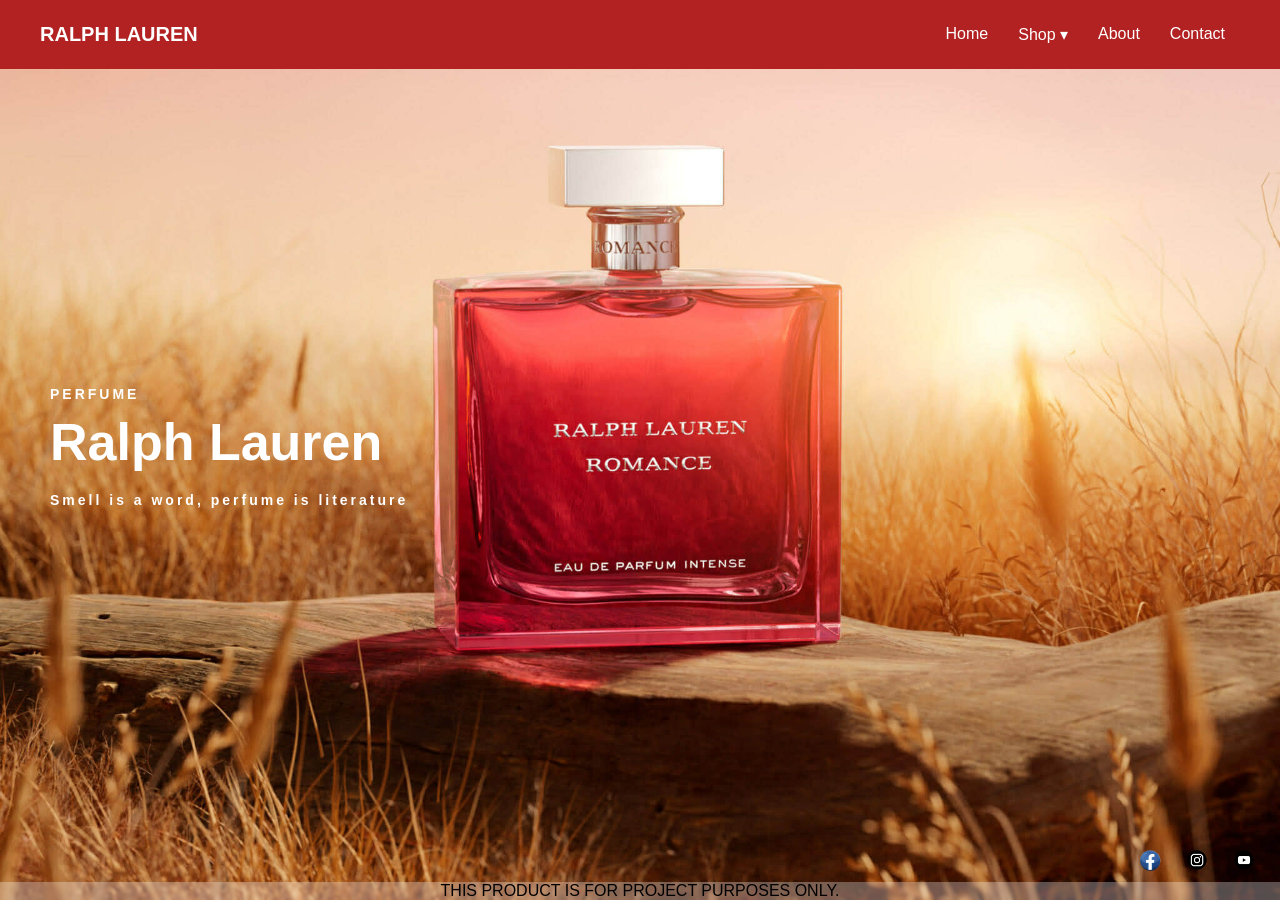
<file: index.html>
<!DOCTYPE html>
<html lang="en">

<head>
  <meta charset="UTF-8">
  <title>Ralph Lauren Perfume</title>
  <link rel="stylesheet" href="style.css">
</head>

<body>

  <nav class="navbar">
    <div class="logo">RALPH LAUREN</div>

    <ul class="nav-links">
      <li><a href="index.html">Home</a></li>

      <li class="dropdown">
        <a href="#">Shop ▾</a>
        <ul class="dropdown-menu">
          <li><a href="fragrances.html">Fragrances</a></li>
          <li><a href="men.html">Men</a></li>
          <li><a href="women.html">Women</a></li>
        </ul>
      </li>

      <li><a href="About.html">About</a></li>
      <li><a href="contact.html">Contact</a></li>
    </ul>
  </nav>

  <section class="hero">
    <div class="hero-content">
      <h3>PERFUME</h3>
      <h1>Ralph Lauren</h1>
      <h3>Smell is a word, perfume is literature</h3>
    </div>
  </section>

  <footer class="footer">
    <div class="social-icons">
      <a href="https://www.facebook.com" target="_blank">
        <img src="image/jaed.png" alt="Facebook">
      </a>

      <a href="https://www.instagram.com" target="_blank">
        <img src="image/ins.png" alt="Instagram">
      </a>

      <a href="https://www.youtube.com" target="_blank">
        <img src="image/you.jpeg" alt="YouTube">
      </a>
    </div>
  </footer>

</body>

</html>
<p class="footer2">
  THIS PRODUCT IS FOR PROJECT PURPOSES ONLY.
</p>
</file>
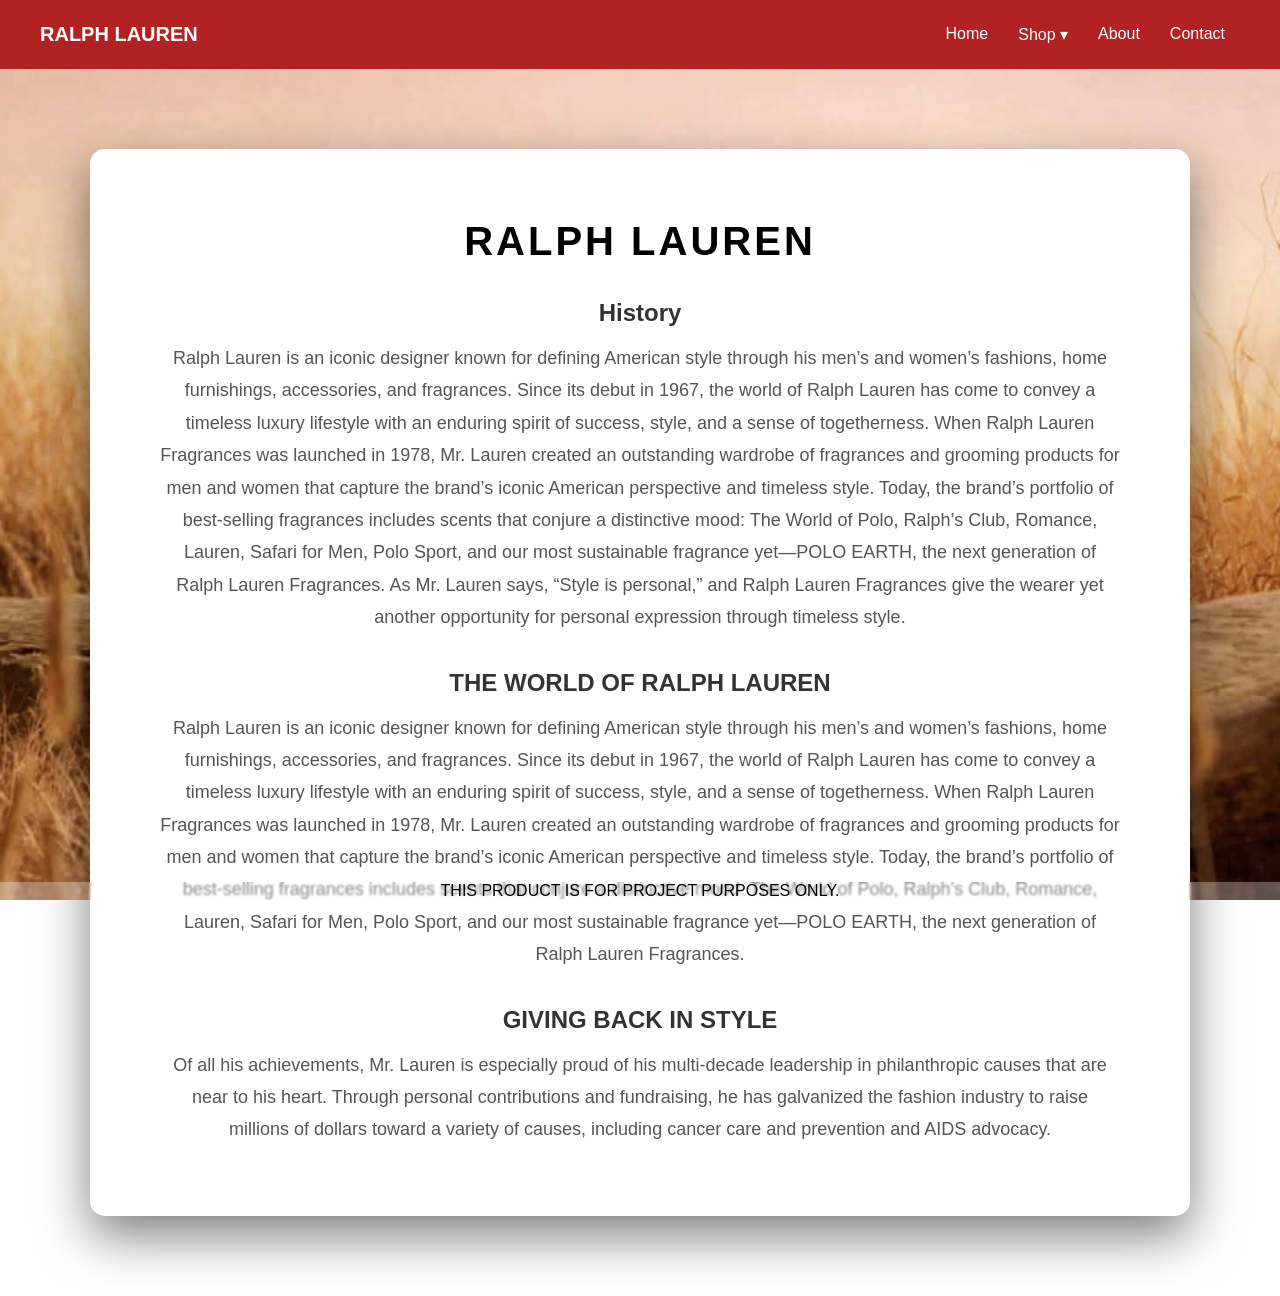
<file: About.html>
<!DOCTYPE html>
<html lang="en">

<head>
  <meta charset="UTF-8">
  <meta name="viewport" content="width=device-width, initial-scale=1.0">
  <title>Ralph Lauren</title>
  <link rel="stylesheet" href="About.css">
</head>

<body>

  <nav class="navbar">
    <div class="logo">RALPH LAUREN</div>

    <ul class="nav-links">
      <li><a href="index.html">Home</a></li>


      <li class="dropdown">
        <a href="#">Shop ▾</a>
        <ul class="dropdown-menu">
          <li><a href="fragrances.html">Fragrances</a></li>
          <li><a href="men.html">Men</a></li>
          <li><a href="women.html">Women</a></li>
        </ul>
      </li>

      <li><a href="about.html">About</a></li>
      <li><a href="contact.html">Contact</a></li>
    </ul>
  </nav>


  <div class="main-box">
    <h1>RALPH LAUREN</h1>

    <h2>History</h2>
    <p>
      Ralph Lauren is an iconic designer known for defining American style through his men’s and women’s fashions, home
      furnishings, accessories, and fragrances. Since its debut in 1967, the world of Ralph Lauren has come to convey a
      timeless luxury lifestyle with an enduring spirit of success, style, and a sense of togetherness.


      When Ralph Lauren Fragrances was launched in 1978, Mr. Lauren created an outstanding wardrobe of fragrances and
      grooming products for men and women that capture the brand’s iconic American perspective and timeless style.
      Today, the brand’s portfolio of best-selling fragrances includes scents that conjure a distinctive mood: The World
      of Polo, Ralph’s Club, Romance, Lauren, Safari for Men, Polo Sport, and our most sustainable fragrance yet—POLO
      EARTH, the next generation of Ralph Lauren Fragrances.

      As Mr. Lauren says, “Style is personal,” and Ralph Lauren Fragrances give the wearer yet another opportunity for
      personal expression through timeless style.


    </p>

    <h2>THE WORLD OF RALPH LAUREN</h2>
    <p>
      Ralph Lauren is an iconic designer known for defining American style through his men’s and women’s fashions, home furnishings, accessories, and fragrances. Since its debut in 1967, the world of Ralph Lauren has come to convey a timeless luxury lifestyle with an enduring spirit of success, style, and a sense of togetherness.

      When Ralph Lauren Fragrances was launched in 1978, Mr. Lauren created an outstanding wardrobe of fragrances and grooming products for men and women that capture the brand’s iconic American perspective and timeless style. Today, the brand’s portfolio of best-selling fragrances includes scents that conjure a distinctive mood: The World of Polo, Ralph’s Club, Romance, Lauren, Safari for Men, Polo Sport, and our most sustainable fragrance yet—POLO EARTH, the next generation of Ralph Lauren Fragrances.
    </p>

    <h2>GIVING BACK IN STYLE</h2>
    <p>
      Of all his achievements, Mr. Lauren is especially proud of his multi-decade leadership in philanthropic causes
      that are near to his heart. Through personal contributions and fundraising, he has galvanized the fashion industry
      to raise millions of dollars toward a variety of causes, including cancer care and prevention and AIDS advocacy.

    </p>
  </div>

</body>

</html>
<p class="footer2">
  THIS PRODUCT IS FOR PROJECT PURPOSES ONLY.
</p>
</file>
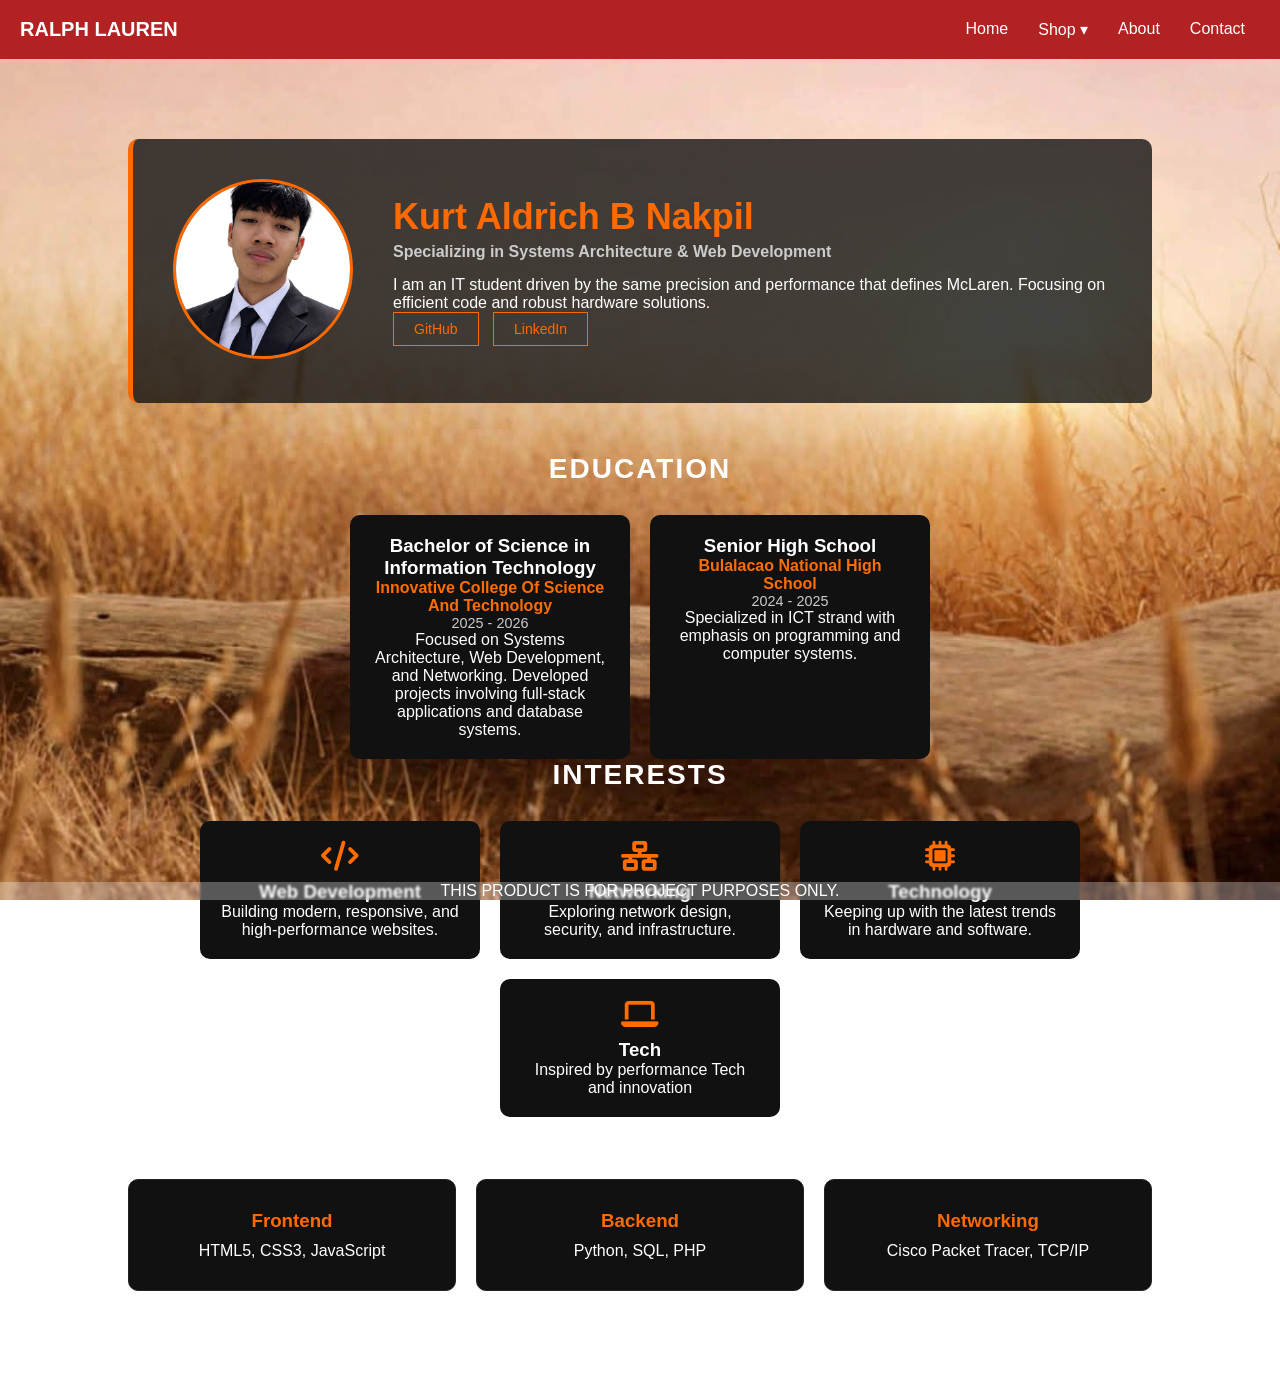
<file: contact.html>
<!DOCTYPE html>
<html lang="en">

<head>
  <meta charset="UTF-8">
  <title>My Contact</title>
  <link rel="stylesheet" href="contact.css">
  <link rel="stylesheet" href="https://cdnjs.cloudflare.com/ajax/libs/font-awesome/6.5.0/css/all.min.css">
</head>

<body>

  <nav class="navbar">
    <div class="logo">RALPH LAUREN</div>

    <ul class="nav-links">
      <li><a href="index.html">Home</a></li>


      <li class="dropdown">
        <a href="#">Shop ▾</a>
        <ul class="dropdown-menu">
          <li><a href="fragrances.html">Fragrances</a></li>
          <li><a href="men.html">Men</a></li>
          <li><a href="women.html">Women</a></li>
        </ul>
      </li>

      <li><a href="about.html">About</a></li>
      <li><a href="contact.html">Contact</a></li>
    </ul>
  </nav>

  <main class="portfolio-wrapper">
    <section class="profile-header">
      <div class="profile-img-container">
        <img src="image/picss" alt="Your Photo" class="profile-pic">
      </div>
      <div class="profile-bio">
        <h1>Kurt Aldrich B Nakpil</h1>
        <p class="tagline">Specializing in Systems Architecture & Web Development</p>
        <p class="description">
          I am an IT student driven by the same precision and performance that defines McLaren.
          Focusing on efficient code and robust hardware solutions.
        </p>
        <div class="social-links">
          <a href="#" class="btn-small">GitHub</a>
          <a href="#" class="btn-small">LinkedIn</a>
        </div>
      </div>
    </section>



    <section class="education-section">
      <h2 class="section-title">Education</h2>
      <div class="education-container">
        <div class="education-card">
          <h3>Bachelor of Science in Information Technology</h3>
          <p class="edu-school">Innovative College Of Science And Technology</p>
          <p class="edu-year">2025 - 2026</p>
          <p class="edu-desc">
            Focused on Systems Architecture, Web Development, and Networking.
            Developed projects involving full-stack applications and database systems.
          </p>
        </div>

        <div class="education-card">
          <h3>Senior High School</h3>
          <p class="edu-school">Bulalacao National High School</p>
          <p class="edu-year">2024 - 2025</p>
          <p class="edu-desc">
            Specialized in ICT strand with emphasis on programming and computer systems.
          </p>
        </div>
      </div>
    </section>


    <section class="interests-section">
      <h2 class="section-title">Interests</h2>
      <div class="interests-container">
        <div class="interest-card">
          <i class="fas fa-code"></i>
          <h3>Web Development</h3>
          <p>Building modern, responsive, and high-performance websites.</p>
        </div>

        <div class="interest-card">
          <i class="fas fa-network-wired"></i>
          <h3>Networking</h3>
          <p>Exploring network design, security, and infrastructure.</p>
        </div>

        <div class="interest-card">
          <i class="fas fa-microchip"></i>
          <h3>Technology</h3>
          <p>Keeping up with the latest trends in hardware and software.</p>
        </div>

        <div class="interest-card">
          <i class="fas fa-laptop"></i>
          <h3>Tech</h3>
          <p>Inspired by performance Tech and innovation </p>
        </div>
      </div>
    </section>

    <section class="skills-section">
      <h2 class="section-title">Technical Specs</h2>
      <div class="skills-container">
        <div class="skill-card">
          <h3>Frontend</h3>
          <p>HTML5, CSS3, JavaScript</p>
        </div>
        <div class="skill-card">
          <h3>Backend</h3>
          <p>Python, SQL, PHP</p>
        </div>
        <div class="skill-card">
          <h3>Networking</h3>
          <p>Cisco Packet Tracer, TCP/IP</p>
        </div>
      </div>
    </section>

</body>

</html>
<p class="footer2">
  THIS PRODUCT IS FOR PROJECT PURPOSES ONLY.
</p>
</file>
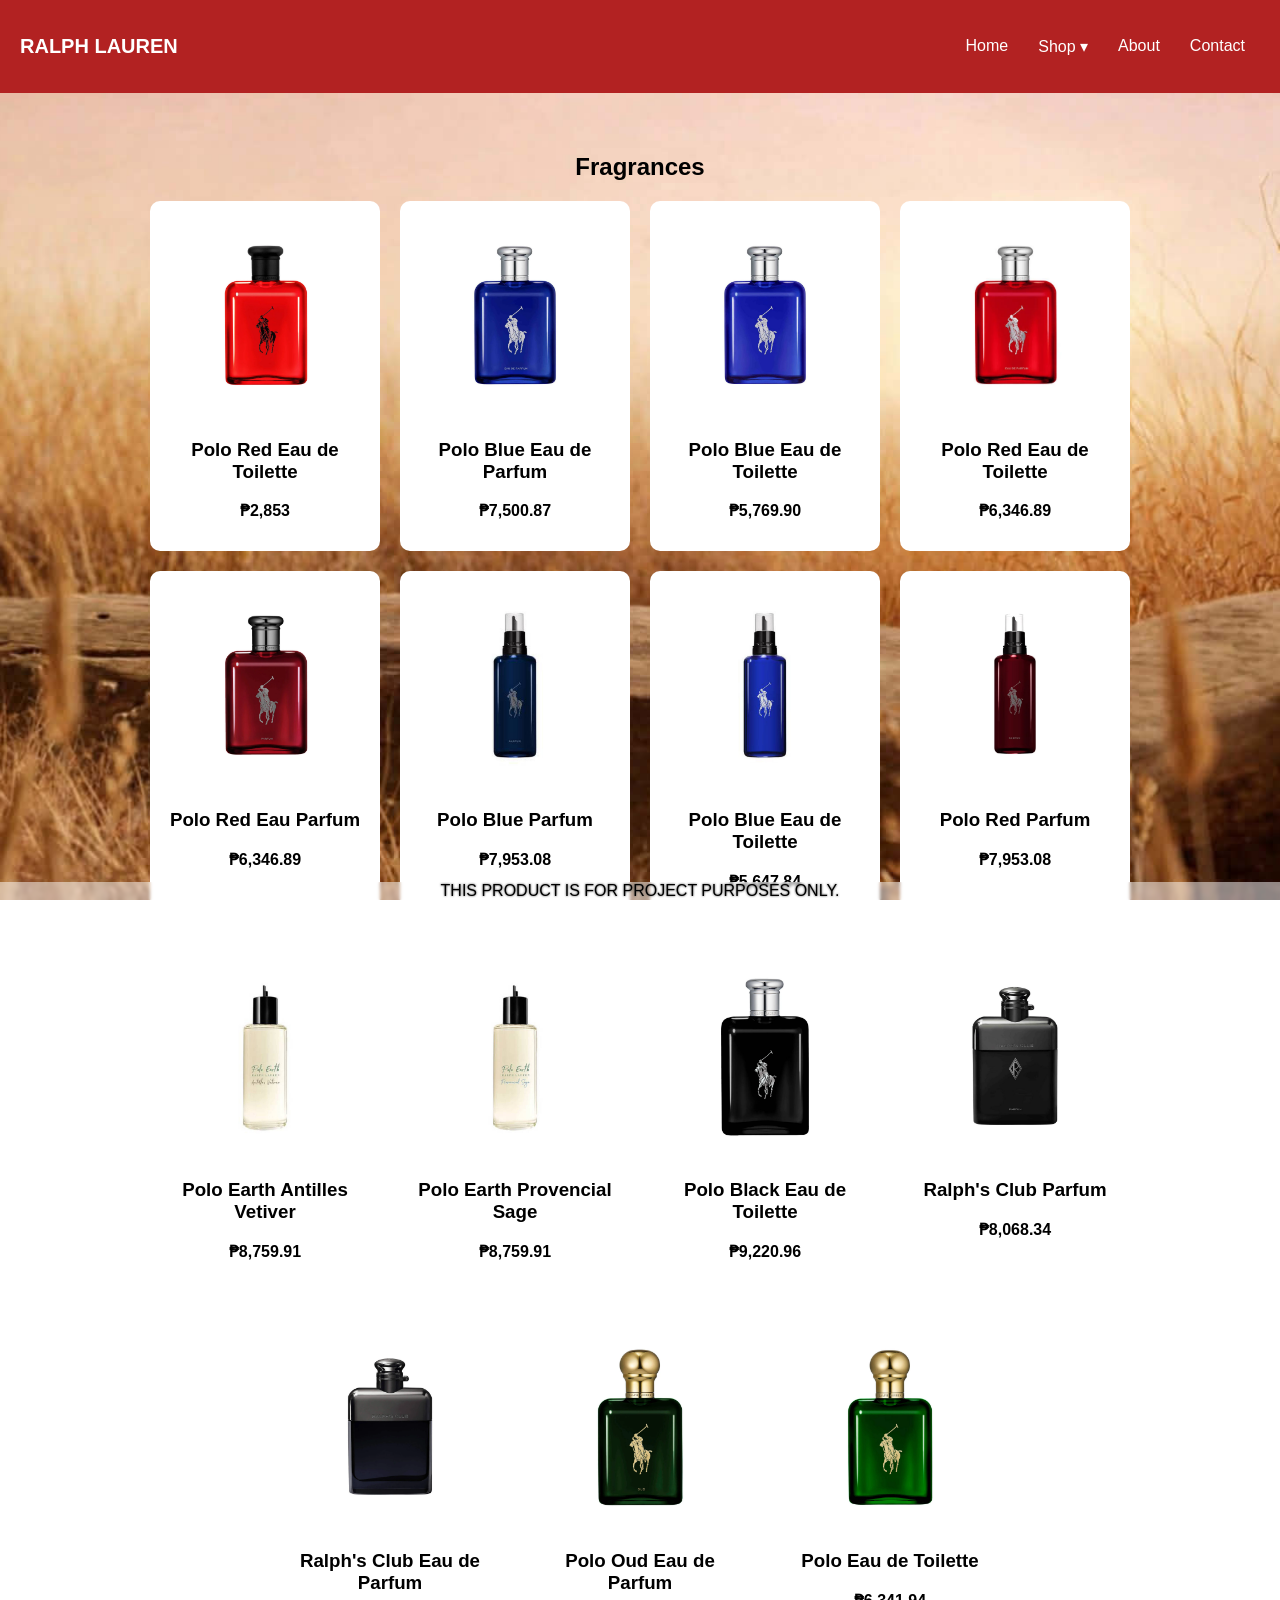
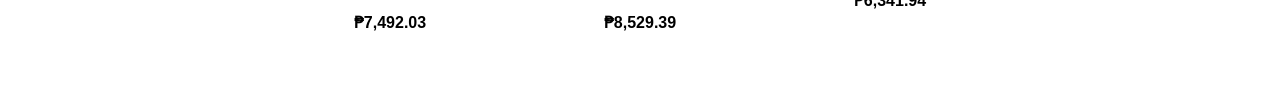
<file: fragrances.html>
<!DOCTYPE html>
<html lang="en">

<head>
  <meta charset="UTF-8">
  <title>Fragrances</title>
  <link rel="stylesheet" href="fragrance.css.css">
</head>

<body>

  <nav class="navbar">
    <div class="logo">RALPH LAUREN</div>

    <ul class="nav-links">
      <li><a href="index.html">Home</a></li>


      <li class="dropdown">
        <a href="index.html">Shop ▾</a>
        <ul class="dropdown-menu">
          <li><a href="fragrances.html">Fragrances</a></li>
          <li><a href="men.html">Men</a></li>
          <li><a href="women.html">Women</a></li>
        </ul>
      </li>

      <li><a href="about.html">About</a></li>
      <li><a href="contact.html">Contact</a></li>
    </ul>
  </nav>

  <section class="fragrances">
    <h1>Fragrances</h1>

    <div class="fragrance-container">

      <!-- PRODUCT 1 -->
      <a href="#p1" class="fragrance-card">
        <img src="amoy/amoy1">
        <h3>Polo Red Eau de Toilette</h3>
        <p class="price">₱2,853</p>
      </a>

      <!-- PRODUCT 2 -->
      <a href="#p2" class="fragrance-card">
        <img src="amoy/amoy2">
        <h3>Polo Blue Eau de Parfum</h3>
        <p class="price">₱7,500.87</p>
      </a>

      <!-- PRODUCT 3 -->
      <a href="#p3" class="fragrance-card">
        <img src="amoy/amoy3">
        <h3>Polo Blue Eau de Toilette</h3>
        <p class="price">₱5,769.90</p>
      </a>


      <a href="#p4" class="fragrance-card">
        <img src="amoy/amoy4">
        <h3>Polo Red Eau de Toilette</h3>
        <p class="price">₱6,346.89</p>
      </a>

      <a href="#p5" class="fragrance-card">
        <img src="amoy/amoy5">
        <h3>Polo Red Eau Parfum</h3>
        <p class="price">₱6,346.89</p>
      </a>


      <a href="#p6" class="fragrance-card">
        <img src="amoy/amoy6">
        <h3>Polo Blue Parfum</h3>
        <p class="price">₱7,953.08</p>
      </a>


      <a href="#p7" class="fragrance-card">
        <img src="amoy/amoy7">
        <h3>Polo Blue Eau de Toilette</h3>
        <p class="price">₱5,647.84</p>
      </a>


      <a href="#p8" class="fragrance-card">
        <img src="amoy/perfume11">
        <h3>Polo Red Parfum</h3>
        <p class="price">₱7,953.08</p>
      </a>


      <a href="#p9" class="fragrance-card">
        <img src="amoy/amoy9">
        <h3>Polo Earth Antilles Vetiver</h3>
        <p class="price">₱8,759.91</p>
      </a>


      <a href="#p10" class="fragrance-card">
        <img src="amoy/amoy10">
        <h3>Polo Earth Provencial Sage</h3>
        <p class="price">₱8,759.91</p>
      </a>


      <a href="#p11" class="fragrance-card">
        <img src="amoy/perfume12">
        <h3>Polo Black Eau de Toilette</h3>
        <p class="price">₱9,220.96</p>
      </a>


      <a href="#p12" class="fragrance-card">
        <img src="amoy/amoy13">
        <h3>Ralph's Club Parfum</h3>
        <p class="price">₱8,068.34</p>
      </a>

      <a href="#p13" class="fragrance-card">
        <img src="amoy/amoy14">
        <h3>Ralph's Club Eau de Parfum</h3>
        <p class="price">₱7,492.03</p>
      </a>


      <a href="#p14" class="fragrance-card">
        <img src="amoy/amoy15">
        <h3>Polo Oud Eau de Parfum</h3>
        <p class="price">₱8,529.39</p>
      </a>


      <a href="#p15" class="fragrance-card">
        <img src="amoy/amoy16">
        <h3>Polo Eau de Toilette</h3>
        <p class="price">₱6,341.94</p>
      </a>

    </div>
  </section>


  <div id="p1" class="modal">
    <div class="modal-content">
      <a href="#" class="close">&times;</a>
      <img src="amoy/amoy1">
      <h2>Polo Red Eau de Toilette</h2>
      <p class="modal-price">₱2,853.00</p>
      <p>A fiery rush of ambery woods and invigorating citrus capture the essence of thrill and seduction in a single,
        captivating scent.</p>
      <button>Add to Cart</button>
    </div>
  </div>

  <div id="p2" class="modal">
    <div class="modal-content">
      <a href="#" class="close">&times;</a>
      <img src="amoy/amoy2">
      <h2>Polo Blue Eau de Parfum</h2>
      <p class="modal-price">₱7,500.870</p>
      <p>Elegant. Sensual. Refined. A sophisticated men’s fragrance that conveys a modern contrast between the crisp
        freshness of bergamot and the seductive intensity of vetiver and ambery woods.</p>
      <button>Add to Cart</button>
    </div>
  </div>

  <div id="p3" class="modal">
    <div class="modal-content">
      <a href="#" class="close">&times;</a>
      <img src="amoy/amoy3">
      <h2>Polo Blue Eau de Toilette</h2>
      <p class="modal-price">₱5,769.90</p>
      <p>Cool. Fresh. Invigorating. The definition of casual elegance.Feel the freedom of open waters, the big blue sky,
        and an invigorating blast of fresh air.</p>
      <button>Add to Cart</button>
    </div>
  </div>

  <div id="p4" class="modal">
    <div class="modal-content">
      <a href="#" class="close">&times;</a>
      <img src="amoy/amoy4">
      <h2>Polo Red Eau de Toilette</h2>
      <p class="modal-price">₱6,346,890</p>
      <p>A fiery rush of ambery woods and invigorating citrus capture the essence of thrill and seduction in a single,
        captivating scent.</p>
      <button>Add to Cart</button>
    </div>
  </div>

  <div id="p5" class="modal">
    <div class="modal-content">
      <a href="#" class="close">&times;</a>
      <img src="amoy/amoy5">
      <h2>Polo Red Eau de Parfum</h2>
      <p class="modal-price">₱6,346,890</p>
      <p>A blend of woods and fiery spices capture the power of fire and seduction in a single addictive scent.</p>
      <button>Add to Cart</button>
    </div>
  </div>


  <div id="p6" class="modal">
    <div class="modal-content">
      <a href="#" class="close">&times;</a>
      <img src="amoy/amoy6">
      <h2>Polo Blue Parfum</h2>
      <p class="modal-price">₱7,953.08</p>
      <p>Intense. Sensual. Luxurious. This sensual Parfum transports you on a trip of a lifetime. Presented in a
        refillable bottle with a modern silhouette.</p>
      <button>Add to Cart</button>
    </div>
  </div>

  <div id="p7" class="modal">
    <div class="modal-content">
      <a href="#" class="close">&times;</a>
      <img src="amoy/amoy7">
      <h2>Polo Blue Eau de Toilette</h2>
      <p class="modal-price">₱5,647.84</p>
      <p>Cool. Fresh. Invigorating. The definition of casual elegance.Feel the freedom of open waters, the big blue sky,
        and an invigorating blast of fresh air.</p>
      <button>Add to Cart</button>
    </div>
  </div>

  <div id="p8" class="modal">
    <div class="modal-content">
      <a href="#" class="close">&times;</a>
      <img src="amoy/perfume11">
      <h2>Polo Red Parfum</h2>
      <p class="modal-price">₱7,953.08</p>
      <p>A heart racing blend of rich woods and warm ambers capture the essence of speed and power in a single addictive
        scent.</p>
      <button>Add to Cart</button>
    </div>
  </div>

  <div id="p9" class="modal">
    <div class="modal-content">
      <a href="#" class="close">&times;</a>
      <img src="amoy/amoy9">
      <h2>Polo Earth Antilles Vetiver</h2>
      <p class="modal-price">₱8,759.91</p>
      <p>Polo Earth Antilles Vetiver Eau de Toilette is a unique blend of woody, citrus, and floral notes, creating a
        fragrance for men and women that celebrates the beauty of nature. </p>
      <button>Add to Cart</button>
    </div>
  </div>

  <div id="p10" class="modal">
    <div class="modal-content">
      <a href="#" class="close">&times;</a>
      <img src="amoy/amoy10">
      <h2>Polo Earth Provencial Sage</h2>
      <p class="modal-price">₱8,759.915</p>
      <p>Polo Earth Provencial Sage Eau de Toilette is a citrus, woody fragrance for men and women, crafted as an
        aromatic tribute to Provence's rich heritage and lush botanical gardens in the south of France, an area known as
        the birthplace of perfumery. </p>
      <button>Add to Cart</button>
    </div>
  </div>

  <div id="p11" class="modal">
    <div class="modal-content">
      <a href="#" class="close">&times;</a>
      <img src="amoy/perfume12">
      <h2>Polo Black Eau de Toilette</h2>
      <p class="modal-price">₱9,220.96</p>
      <p>Sophisticated. Sensual. Mysterious. A woody aromatic fragrance created for the sophisticated man who lives an
        urban and elegant lifestyle.</p>
      <button>Add to Cart</button>
    </div>
  </div>

  <div id="p12" class="modal">
    <div class="modal-content">
      <a href="#" class="close">&times;</a>
      <img src="amoy/amoy13">
      <h2>Ralph's Club Parfum</h2>
      <p class="modal-price">₱8,068.34</p>
      <p>Come Together to continue the greatest night of your life at Ralph’s Club, where icons of style and culture
        meet. Introducing Ralph’s Club Parfum, a new level of intensity.</p>
      <button>Add to Cart</button>
    </div>
  </div>

  <div id="p13" class="modal">
    <div class="modal-content">
      <a href="#" class="close">&times;</a>
      <img src="amoy/amoy14">
      <h2>Palph's Club Eau de Parfum</h2>
      <p class="modal-price">₱7,492.03</p>
      <p>Unforgettable. Sophisticated. Authentic. A fragrance curated for the confident, sophisticated man who inspires
        togetherness and enjoys the fullness of the life around him.</p>
      <button>Add to Cart</button>
    </div>
  </div>

  <div id="p14" class="modal">
    <div class="modal-content">
      <a href="#" class="close">&times;</a>
      <img src="amoy/amoy15">
      <h2>Polo Oud Eau de Parfum</h2>
      <p class="modal-price">₱8,529.39</p>
      <p>An intoxicating scent with intrigue and mystery at its core. Polo Oud makes an unforgettable statement.</p>
      <button>Add to Cart</button>
    </div>
  </div>


  <div id="p15" class="modal">
    <div class="modal-content">
      <a href="#" class="close">&times;</a>
      <img src="amoy/amoy16">
      <h2>Polo Eau de Toilette</h2>
      <p class="modal-price">6,341.94</p>
      <p>Classic. Confident. Sporty. A classic best-selling American fragrance, Polo was inspired by the raw strength of
        the polo player and the sight and sound of galloping horses on the freshly cut, green polo field.</p>
      <button>Add to Cart</button>
    </div>
  </div>

</body>
<p class="footer2">
  THIS PRODUCT IS FOR PROJECT PURPOSES ONLY.
</p>

</html>
<p class="footer2">
  THIS PRODUCT IS FOR PROJECT PURPOSES ONLY.
</p>
</file>
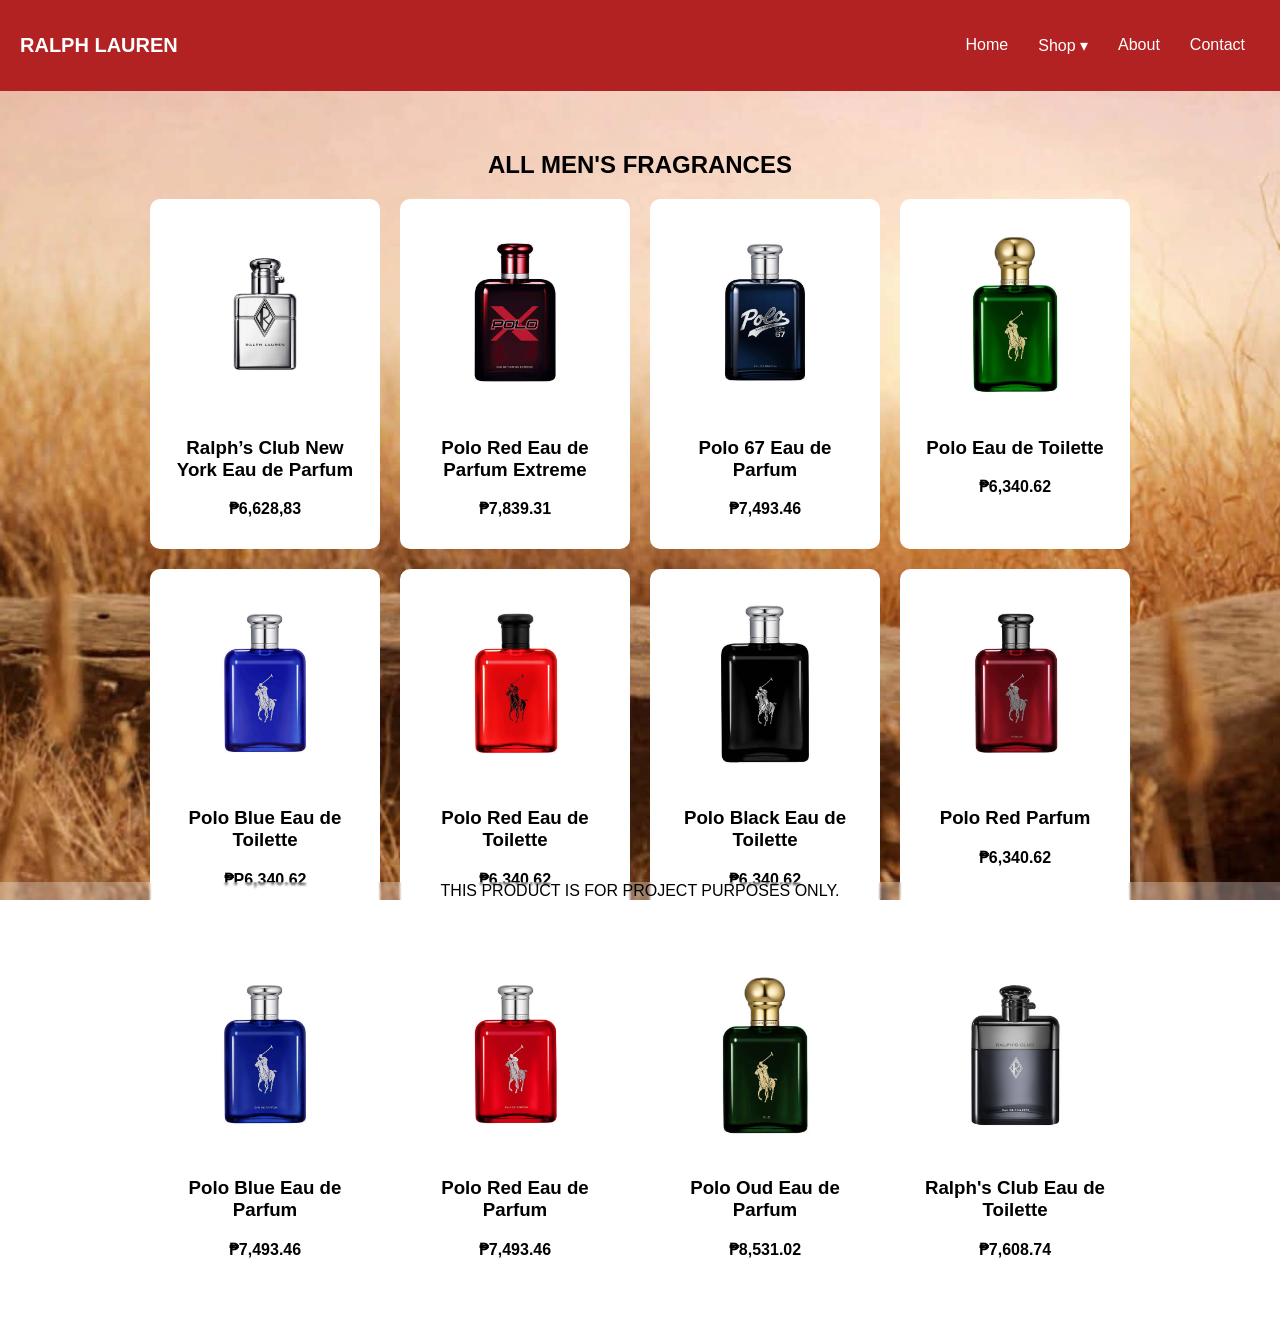
<file: men.html>
<!DOCTYPE html>
<html lang="en">

<head>
  <meta charset="UTF-8">
  <title>Men's Fragrances</title>
  <link rel="stylesheet" href="men.css">
</head>

<body>

  <nav class="navbar">
    <div class="logo">RALPH LAUREN</div>

    <ul class="nav-links">
      <li><a href="index.html">Home</a></li>


      <li class="dropdown">
        <a href="#">Shop ▾</a>
        <ul class="dropdown-menu">
          <li><a href="fragrances.html">Fragrances</a></li>
          <li><a href="men.html">Men</a></li>
          <li><a href="women.html">Women</a></li>
        </ul>
      </li>

      <li><a href="about.html">About</a></li>
      <li><a href="contact.html">Contact</a></li>
    </ul>
  </nav>

  <section class="fragrances">
    <h1>ALL MEN'S FRAGRANCES</h1>

    <div class="fragrance-container">

      <a href="#m1" class="fragrance-card">
        <img src="men/picture1.jpg">
        <h3>Ralph’s Club New York Eau de Parfum</h3>
        <p class="price">₱6,628,83</p>
      </a>

      <a href="#m2" class="fragrance-card">
        <img src="men/picture2.jpg">
        <h3>Polo Red Eau de Parfum Extreme</h3>
        <p class="price">₱7,839.31</p>
      </a>

      <a href="#m3" class="fragrance-card">
        <img src="men/picture3.jpg">
        <h3>Polo 67 Eau de Parfum</h3>
        <p class="price">₱7,493.46</p>
      </a>

      <a href="#m4" class="fragrance-card">
        <img src="men/picture4.jpg">
        <h3>Polo Eau de Toilette</h3>
        <p class="price">₱6,340.62</p>
      </a>

      <a href="#m5" class="fragrance-card">
        <img src="men/picture5.jpg">
        <h3>Polo Blue Eau de Toilette</h3>
        <p class="price">₱P6,340.62</p>
      </a>

      <a href="#m6" class="fragrance-card">
        <img src="men/perfume6.jpg">
        <h3>Polo Red Eau de Toilette</h3>
        <p class="price">₱6,340.62</p>
      </a>

      <a href="#m7" class="fragrance-card">
        <img src="men/picture7.jpg">
        <h3>Polo Black Eau de Toilette</h3>
        <p class="price">₱6,340.62</p>
      </a>

      <a href="#m8" class="fragrance-card">
        <img src="men/perfume8.jpg">
        <h3>Polo Red Parfum</h3>
        <p class="price">₱6,340.62</p>
      </a>

      <a href="#m9" class="fragrance-card">
        <img src="men/picture9.jpg">
        <h3>Polo Blue Eau de Parfum</h3>
        <p class="price">₱7,493.46</p>
      </a>

      <a href="#m10" class="fragrance-card">
        <img src="men/picture10.jpg">
        <h3>Polo Red Eau de Parfum</h3>
        <p class="price">₱7,493.46</p>
      </a>

      <a href="#m11" class="fragrance-card">
        <img src="men/picture11.jpg">
        <h3>Polo Oud Eau de Parfum</h3>
        <p class="price">₱8,531.02</p>
      </a>

      <a href="#m12" class="fragrance-card">
        <img src="men/picture12.jpg">
        <h3>Ralph's Club Eau de Toilette</h3>
        <p class="price">₱7,608.74</p>
      </a>

    </div>
  </section>
  <div id="m1" class="modal">
    <div class="modal-content">
      <a href="#" class="close">&times;</a>
      <img src="men/picture1.jpg">
      <h2>Ralph’s Club New York Eau de Parfum</h2>
      <p class="modal-price">₱</p>6,628,83
      <p>Success starts with a dream. Ralph's Club New York is a seductive scent for men inspired by the vibrancy of New
        York City.</p>
      <button>Add to Cart</button>
    </div>
  </div>

  <div id="m2" class="modal">
    <div class="modal-content">
      <a href="#" class="close">&times;</a>
      <img src="men/picture2.jpg">
      <h2>Polo Red Eau de Parfum Extreme</h2>
      <p class="modal-price">₱7,839.31</p>
      <p>Ralph Lauren introduces Polo Red Eau de Parfum Extreme, the most potent and captivating interpretation of the
        iconic Polo Red legacy. </p>
      <button>Add to Cart</button>
    </div>
  </div>

  <div id="m3" class="modal">
    <div class="modal-content">
      <a href="#" class="close">&times;</a>
      <img src="men/picture3.jpg">
      <h2>Polo 67 Eau de Parfum</h2>
      <p class="modal-price">₱7,493.46</p>
      <p>Polo 67 Eau de Parfum takes the EDT to an intense level. Discover the fragrance for men who relentlessly pursue
        their passions.</p>
      <button>Add to Cart</button>
    </div>
  </div>

  <div id="m4" class="modal">
    <div class="modal-content">
      <a href="#" class="close">&times;</a>
      <img src="men/picture4.jpg">
      <h2>Polo Eau de Toilette</h2>
      <p class="modal-price">₱6,340.62</p>
      <p>Classic. Confident. Sporty. A classic best-selling American fragrance, Polo was inspired by the raw strength of
        the polo player and the sight and sound of galloping horses on the freshly cut, green polo field.</p>
      <button>Add to Cart</button>
    </div>
  </div>

  <div id="m5" class="modal">
    <div class="modal-content">
      <a href="#" class="close">&times;</a>
      <img src="men/picture5.jpg">
      <h2>Polo Blue Eau de Toilette</h2>
      <p class="modal-price">₱6,340.62</p>
      <p>Cool. Fresh. Invigorating. The definition of casual elegance.Feel the freedom of open waters, the big blue sky,
        and an invigorating blast of fresh air.</p>
      <button>Add to Cart</button>
    </div>
  </div>

  <div id="m6" class="modal">
    <div class="modal-content">
      <a href="#" class="close">&times;</a>
      <img src="men/perfume6.jpg">
      <h2>Polo Red Eau de Toilette</h2>
      <p class="modal-price">₱6,340.62</p>
      <p>A fiery rush of ambery woods and invigorating citrus capture the essence of thrill and seduction in a single,
        captivating scent.</p>
      <button>Add to Cart</button>
    </div>
  </div>

  <div id="m7" class="modal">
    <div class="modal-content">
      <a href="#" class="close">&times;</a>
      <img src="men/picture7.jpg">
      <h2>Polo Black Eau de Toilette</h2>
      <p class="modal-price">₱6,340.623,313.00</p>
      <p>Sophisticated. Sensual. Mysterious. A woody aromatic fragrance created for the sophisticated man who lives an
        urban and elegant lifestyle.</p>
      <button>Add to Cart</button>
    </div>
  </div>

  <div id="m8" class="modal">
    <div class="modal-content">
      <a href="#" class="close">&times;</a>
      <img src="men/perfume8.jpg">
      <h2>Polo Red Parfum</h2>
      <p class="modal-price">₱6,340.62</p>
      <p>A heart racing blend of rich woods and warm ambers capture the essence of speed and power in a single addictive
        scent.</p>
      <button>Add to Cart</button>
    </div>
  </div>

  <div id="m9" class="modal">
    <div class="modal-content">
      <a href="#" class="close">&times;</a>
      <img src="men/picture9.jpg">
      <h2>Polo Blue Eau de Parfum</h2>
      <p class="modal-price">₱7,493.46</p>
      <p>Elegant. Sensual. Refined. A sophisticated men’s fragrance that conveys a modern contrast between the crisp
        freshness of bergamot and the seductive intensity</p>
      <button>Add to Cart</button>
    </div>
  </div>

  <div id="m10" class="modal">
    <div class="modal-content">
      <a href="#" class="close">&times;</a>
      <img src="men/picture10.jpg">
      <h2>Polo Red Eau de Parfum</h2>
      <p class="modal-price">₱7,493.46</p>
      <p> A blend of woods and fiery spices capture the power of fire and seduction in a single addictive scent.</p>
      <button>Add to Cart</button>
    </div>
  </div>

  <div id="m11" class="modal">
    <div class="modal-content">
      <a href="#" class="close">&times;</a>
      <img src="men/picture11.jpg">
      <h2>Polo Oud Eau de Parfum</h2>
      <p class="modal-price">₱8,531.020</p>
      <p>An intoxicating scent with intrigue and mystery at its core. Polo Oud makes an unforgettable statement.</p>
      <button>Add to Cart</button>
    </div>
  </div>

  <div id="m12" class="modal">
    <div class="modal-content">
      <a href="#" class="close">&times;</a>
      <img src="men/picture12.jpg">
      <h2>Ralph's Club Eau de Toilette</h2>
      <p class="modal-price">₱7,608.74</p>
      <p>Come Together to continue the greatest night of your life at Ralph’s Club, where icons of style and culture
        meet. Introducing Ralph’s Club Parfum, a new level of intensity.</p>
      <button>Add to Cart</button>
    </div>
  </div>
</body>

</html>
<p class="footer2">
  THIS PRODUCT IS FOR PROJECT PURPOSES ONLY.
</p>
</file>
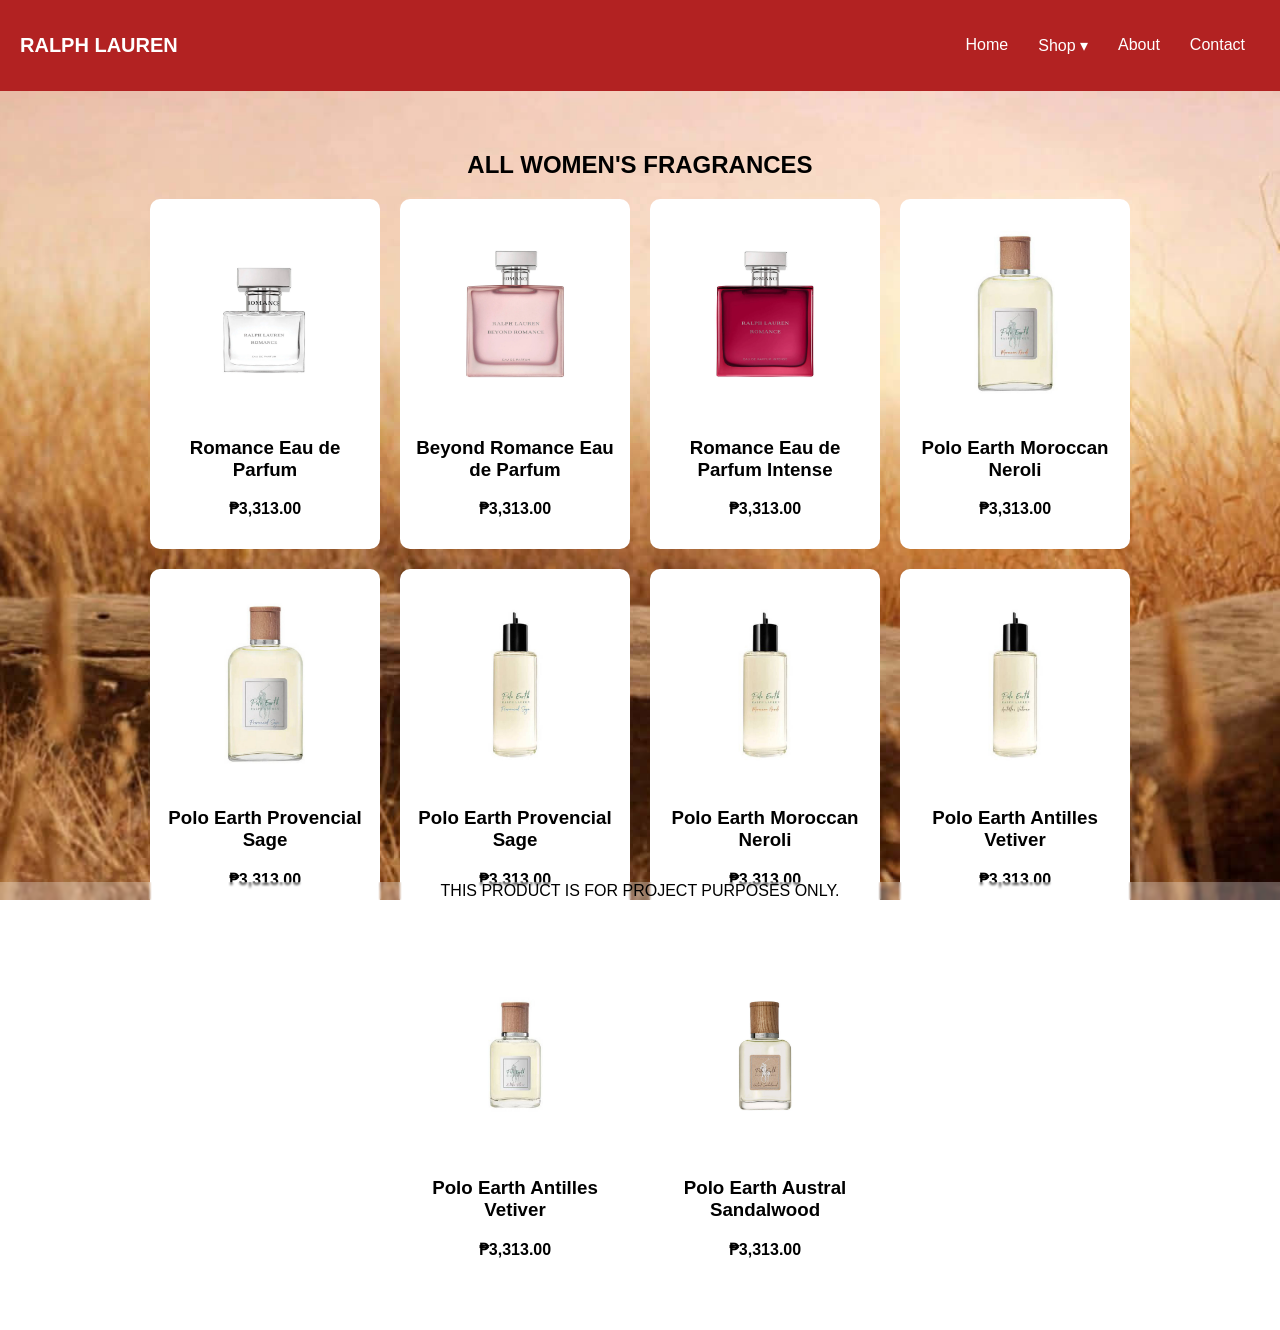
<file: women.html>
<!DOCTYPE html>
<html lang="en">

<head>
  <meta charset="UTF-8">
  <title>Women's Fragrances</title>
  <link rel="stylesheet" href="women.css">
</head>

<body>

  <nav class="navbar">
    <div class="logo">RALPH LAUREN</div>

    <ul class="nav-links">
      <li><a href="index.html">Home</a></li>

      <li class="dropdown">
        <a href="#">Shop ▾</a>
        <ul class="dropdown-menu">
          <li><a href="fragrances.html">Fragrances</a></li>
          <li><a href="men.html">Men</a></li>
          <li><a href="women.html">Women</a></li>
        </ul>
      </li>

      <li><a href="about.html">About</a></li>
      <li><a href="contact.html">Contact</a></li>
    </ul>
  </nav>

  <section class="fragrances">
    <h1>ALL WOMEN'S FRAGRANCES</h1>

    <div class="fragrance-container">

      <a href="#w1" class="fragrance-card">
        <img src="perfume/perfume1">
        <h3>Romance Eau de Parfum</h3>
        <p class="price">₱3,313.00</p>
      </a>

      <a href="#w2" class="fragrance-card">
        <img src="perfume/perfume2">
        <h3>Beyond Romance Eau de Parfum</h3>
        <p class="price">₱3,313.00</p>
      </a>

      <a href="#w3" class="fragrance-card">
        <img src="perfume/perfume3.jpg">
        <h3>Romance Eau de Parfum Intense</h3>
        <p class="price">₱3,313.00</p>
      </a>

      <a href="#w4" class="fragrance-card">
        <img src="perfume/perfume4">
        <h3>Polo Earth Moroccan Neroli</h3>
        <p class="price">₱3,313.00</p>
      </a>

      <a href="#w5" class="fragrance-card">
        <img src="perfume/perfume5">
        <h3>Polo Earth Provencial Sage</h3>
        <p class="price">₱3,313.00</p>
      </a>

      <a href="#w6" class="fragrance-card">
        <img src="perfume/perfume6">
        <h3>Polo Earth Provencial Sage</h3>
        <p class="price">₱3,313.00</p>
      </a>

      <a href="#w7" class="fragrance-card">
        <img src="perfume/perfume7">
        <h3>Polo Earth Moroccan Neroli</h3>
        <p class="price">₱3,313.00</p>
      </a>

      <a href="#w8" class="fragrance-card">
        <img src="perfume/perfume8">
        <h3>Polo Earth Antilles Vetiver</h3>
        <p class="price">₱3,313.00</p>
      </a>

      <a href="#w9" class="fragrance-card">
        <img src="perfume/perfume10">
        <h3>Polo Earth Antilles Vetiver</h3>
        <p class="price">₱3,313.00</p>
      </a>

      <a href="#w10" class="fragrance-card">
        <img src="perfume/perfume11">
        <h3>Polo Earth Austral Sandalwood</h3>
        <p class="price">₱3,313.00</p>
      </a>

    </div>
  </section>
  <div id="w1" class="modal">
    <div class="modal-content">
      <a href="#" class="close">&times;</a>
      <img src="perfume/perfume1">
      <h2>Romance Eau de Parfum</h2>
      <p class="modal-price">₱3,313.00</p>
      <p>The iconic fragrance that celebrates the feeling of falling in love and intimacy.</p>
      <button>Add to Cart</button>
    </div>
  </div>

  <div id="w2" class="modal">
    <div class="modal-content">
      <a href="#" class="close">&times;</a>
      <img src="perfume/perfume2">
      <h2>Beyond Romance Eau de Parfum</h2>
      <p class="modal-price">₱3,313.00</p>
      <p>Mysterious, daring and wild. The daring fragrance that transforms the everyday into the extraordinary.</p>
      <button>Add to Cart</button>
    </div>
  </div>

  <div id="w3" class="modal">
    <div class="modal-content">
      <a href="#" class="close">&times;</a>
      <img src="perfume/perfume3.jpg">
      <h2>Romance Eau de Parfum Intense</h2>
      <p class="modal-price">₱3,313.00</p>
      <p>Powerful. Passionate. Adventurous. A fragrance curated for women who live fearlessly and love passionately.</p>
      <button>Add to Cart</button>
    </div>
  </div>

  <div id="w4" class="modal">
    <div class="modal-content">
      <a href="#" class="close">&times;</a>
      <img src="perfume/perfume4">
      <h2>Polo Earth Moroccan Neroli</h2>
      <p class="modal-price">₱3,313.00</p>
      <p>Fresh citrus blend with natural neroli essence, Ambrette, Neroli, Sage Heart</p>
      <button>Add to Cart</button>
    </div>
  </div>

  <div id="w5" class="modal">
    <div class="modal-content">
      <a href="#" class="close">&times;</a>
      <img src="perfume/perfume5">
      <h2>Polo Earth Provencial Sage</h2>
      <p class="modal-price">₱3,313.00</p>
      <p>Herbal sage and soft woody undertones, Bergamot Heart, Sage Heart, Diva Lavender.</p>
      <button>Add to Cart</button>
    </div>
  </div>

  <div id="w6" class="modal">
    <div class="modal-content">
      <a href="#" class="close">&times;</a>
      <img src="perfume/perfume6">
      <h2>Polo Earth Provencial Sage</h2>
      <p class="modal-price">₱3,313.00</p>
      <p>Refreshing green fragrance with earthy finish, A Citrus, Bergamot Heart, Sage Heart, Diva Lavender</p>
      <button>Add to Cart</button>
    </div>
  </div>

  <div id="w7" class="modal">
    <div class="modal-content">
      <a href="#" class="close">&times;</a>
      <img src="perfume/perfume7">
      <h2>Polo Earth Moroccan Neroli</h2>
      <p class="modal-price">₱3,313.00</p>
      <p>Bright citrus with elegant floral base A Citrus, Ambrette, Neroli, Sage Heart</p>
      <button>Add to Cart</button>
    </div>
  </div>

  <div id="w8" class="modal">
    <div class="modal-content">
      <a href="#" class="close">&times;</a>
      <img src="perfume/perfume8">
      <h2>Polo Earth Antilles Vetiver</h2>
      <p class="modal-price">₱3,313.00</p>
      <p>Warm vetiver blended with fresh citrus A Woody, Green Mandarin, Vanilla Bourbon, Vetiver Heart</p>
      <button>Add to Cart</button>
    </div>
  </div>

  <div id="w9" class="modal">
    <div class="modal-content">
      <a href="#" class="close">&times;</a>
      <img src="perfume/perfume10">
      <h2>Polo Earth Antilles Vetiver</h2>
      <p class="modal-price">₱3,313.00</p>
      <p>Natural earthy scent with clean finish A Woody, Green Mandarin, Vanilla Bourbon, Vetiver Heart</p>
      <button>Add to Cart</button>
    </div>
  </div>

  <div id="w10" class="modal">
    <div class="modal-content">
      <a href="#" class="close">&times;</a>
      <img src="perfume/perfume11">
      <h2>Polo Earth Austral Sandalwood</h2>
      <p class="modal-price">₱3,313.00</p>
      <p>Polo Earth Austral Sandalwood is a fragrance celebrating the beauty of nature, with 9 ingredients sourced
        sustainably from around the world.</p>
      <button>Add to Cart</button>
    </div>
  </div>
</body>

</html>
<p class="footer2">
  THIS PRODUCT IS FOR PROJECT PURPOSES ONLY.
</p>
</file>
<file: style.css>
* {
  margin: 0;
  padding: 0;
  box-sizing: border-box;
}

body {
  background-image: url(image/ralphlaurenb1);
  background-size: cover;
  background-position: center;
  background-repeat: no-repeat;
  background-attachment: fixed;
  font-family: 'Segoe UI', sans-serif;
}


.navbar {
  background: #b22222;
  display: flex;
  justify-content: space-between;
  align-items: center;
  padding: 15px 40px;
  position: relative;
  z-index: 1000;
}

.logo {
  color: white;
  font-size: 20px;
  font-weight: bold;
}

.nav-links {
  list-style: none;
  display: flex;
}

.nav-links li {
  position: relative;
}

.nav-links a {
  color: white;
  text-decoration: none;
  padding: 10px 15px;
  display: block;
  transition: 0.3s ease;
}

.nav-links a:hover {
  background: #333;
}

/* DROPDOWN */
.dropdown-menu {
  display: none;
  position: absolute;
  top: 100%;
  left: 0;
  background: #111;
  min-width: 160px;
}

.dropdown-menu li a {
  padding: 10px;
}

.dropdown:hover .dropdown-menu {
  display: block;
}

/* HERO */
.hero {
  height: 85vh;
  display: flex;
  align-items: center;
  padding: 50px;
  color: white;
  position: relative;
}

.hero-content {
  max-width: 450px;
}

.hero h3 {
  letter-spacing: 3px;
  font-size: 14px;
  margin-bottom: 10px;
}

.hero h1 {
  font-size: 52px;
  margin-bottom: 20px;
}

.hero h4 {
  letter-spacing: 2px;
  font-size: 14px;
  margin-bottom: 10px;
}

.hero p {
  font-size: 15px;
  line-height: 1.6;
  margin-bottom: 20px;
}

/* PROJECT DISCLAIMER */
.project-note {
  margin-top: 15px;
  font-size: 13px;
  letter-spacing: 1px;
  color: rgba(255, 255, 255, 0.7);
  padding: 8px 15px;
  border: 1px solid rgba(255, 255, 255, 0.3);
  display: inline-block;
  backdrop-filter: blur(4px);
  background: rgba(0, 0, 0, 0.4);
}

/* FOOTER */
.footer {
  position: fixed;
  bottom: 10px;
  right: 10px;
  background: transparent;
  padding: 10px;
  text-align: right;
  z-index: 1000;
}

.social-icons {
  display: flex;
  gap: 15px;
  justify-content: flex-end;
}

.social-icons img {
  width: 32px;
  height: 32px;
  transition: transform 0.3s ease, opacity 0.3s ease;
}

.social-icons a:hover img {
  transform: scale(1.2);
  opacity: 0.8;
}

.footer2 {
  position: fixed;
  bottom: 0;
  left: 0;
  width: 100%;
  text-align: center;
  padding: 7x;
  background: rgba(255, 255, 255, 0.3);
  backdrop-filter: blur(1px);
  -webkit-backdrop-filter: blur(1px);
}
</file>
<file: About.css>
* {
  margin: 0;
  padding: 0;
  box-sizing: border-box;
  font-family: Arial, Helvetica, sans-serif;
}
body {
  background-image: url(image/plain.jpg);
  background-size: cover;
  background-position: center;
  background-repeat: no-repeat;
  background-attachment: fixed;
}



	
.navbar {
  background: #b22222;
  display: flex;
  justify-content: space-between;
  align-items: center;
  padding: 15px 40px;
}

.logo {
  color: white;
  font-size: 20px;
  font-weight: bold;
}

.nav-links {
  list-style: none;
  display: flex;
}

.nav-links li {
  position: relative;
}

.nav-links a {
  color: white;
  text-decoration: none;
  padding: 10px 15px;
  display: block;
}

.nav-links a:hover {
  background: #333;
}

.dropdown-menu {
  display: none;
  position: absolute;
  top: 100%;
  left: 0;
  background: #111;
  min-width: 160px;
}

.dropdown-menu li a {
  padding: 10px;
}

.dropdown:hover .dropdown-menu {
  display: block;
}


.main-box {
  background: #ffffff;
  width: 95%;          
  max-width: 1100px;
  padding: 70px;       
  border-radius: 15px;
  box-shadow: 0 20px 50px rgba(0, 0, 0, 0.5);
  text-align: center;
   
  margin: 80px auto;
}


.main-box h1 {
  margin-bottom: 30px;
  font-size: 40px;   
  letter-spacing: 3px;
}

.main-box h2 {
  margin-top: 35px;
  margin-bottom: 15px;
  font-size: 24px;
  color: #333;
}


.main-box p {
  color: #555;
  line-height: 1.8;
  font-size: 18px;  
}
.footer2 {
  position: fixed;
  bottom: 0;
  left: 0;
  width: 100%;
  text-align: center;
  padding: 7x;
  background: rgba(255, 255, 255, 0.3);
  backdrop-filter: blur(1px);
  -webkit-backdrop-filter: blur(1px);
}
</file>
<file: contact.css>
body {
  background-image: url("image/plain.jpg");
  background-size: cover;
  /* Makes image fill screen properly */
  background-position: center;
  /* Centers the image */
  background-repeat: no-repeat;
  /* Prevents repeating */
  background-attachment: fixed;
  /* Optional: keeps it fixed while scrolling */
  font-family: Arial, sans-serif;
  margin: 0;
}


* {
  margin: 0;
  padding: 0;
  box-sizing: border-box;
  font-family: Arial, Helvetica, sans-serif;
}




.navbar {
  background: #b22222;
  display: flex;
  justify-content: space-between;
  align-items: center;
  padding: 10px 20px;
}

.logo {
  color: white;
  font-size: 20px;
  font-weight: bold;
}

.nav-links {
  list-style: none;
  display: flex;
}

.nav-links li {
  position: relative;
}

.nav-links a {
  color: white;
  text-decoration: none;
  padding: 10px 15px;
  display: block;
}

.nav-links a:hover {
  background: #333;
}

.dropdown-menu {
  display: none;
  position: absolute;
  top: 100%;
  left: 0;
  background: #111;
  min-width: 160px;
}

.dropdown-menu li a {
  padding: 10px;
}

.dropdown:hover .dropdown-menu {
  display: block;
}


.social-icons {
  display: flex;
  gap: 18px;
  justify-content: center;
}

.social-icons a {
  color: white;
  font-size: 18px;
  transition: transform 0.3s ease, opacity 0.3s ease;
}

.social-icons a:hover {
  transform: translateY(-4px) scale(1.1);
  opacity: 0.7;
}

footer {
  height: 1px;
  overflow: hidden;
  background: black;
}



/* HERO */
.hero {
  display: flex;
  flex-direction: column;
  align-items: center;
  justify-content: center;
  height: 90vh;
  text-align: center;
}

.hero span {
  color: #00f2ff;
}

/* GLOW IMAGE */
.image-glow {
  padding: 10px;
  border-radius: 50%;
  box-shadow: 0 0 25px #00f2ff,
    0 0 50px #00f2ff,
    0 0 80px #00f2ff;
  margin-bottom: 20px;
}

.image-glow img {
  width: 220px;
  height: 220px;
  object-fit: cover;
  border-radius: 50%;
}

/* ABOUT */
.about {
  text-align: center;
  padding: 50px 20px;
}

/* INFO SECTION */
.info {
  display: grid;
  grid-template-columns: repeat(auto-fit, minmax(220px, 1fr));
  gap: 20px;
  padding: 40px;
}

.info-card {
  background: #1a1a1a;
  padding: 25px;
  border-radius: 15px;
  text-align: center;
  transition: 0.3s;
  box-shadow: 0 0 10px rgba(0, 242, 255, 0.2);
}

.info-card:hover {
  transform: translateY(-8px);
  box-shadow: 0 0 20px #00f2ff;
}

/* SKILLS */
.skills {
  text-align: center;
  padding: 50px 20px;
}

.skill-tags {
  margin-top: 20px;
}

.skill-tags span {
  display: inline-block;
  background: #00f2ff;
  color: black;
  padding: 8px 15px;
  margin: 5px;
  border-radius: 20px;
  font-size: 14px;
}

/* FOOTER */
footer {
  background: #111;
  text-align: center;
  padding: 40px;
  margin-top: 15px;
}

.wrapper {
  position: fixed;
  bottom: 30px;
  left: 30px;
  display: flex;
  list-style: none;
  z-index: 9999;
}

.wrapper .icon a {
  display: flex;
  justify-content: center;
  align-items: center;
  width: 100%;
  height: 100%;
  color: inherit;
  text-decoration: none;
}

.wrapper .icon {
  position: relative;
  background: #e0c8c8;
  border-radius: 50%;
  padding: 20px;
  margin-right: 15px;
  width: 60px;
  height: 60px;
  display: flex;
  justify-content: center;
  align-items: center;
  cursor: pointer;
  box-shadow: 0 10px 20px rgba(0, 0, 0, 0.1);
  transition: all 0.3s ease;
}

.wrapper .icon i {
  font-size: 22px;
  transition: 0.3s;
  color: black;
}

.wrapper .icon:hover {
  transform: translateY(-10px);
}

/* Tooltip */

.wrapper .tooltip {
  position: absolute;
  top: -45px;
  background: #333;
  color: #fff;
  padding: 6px 12px;
  border-radius: 5px;
  font-size: 14px;
  opacity: 0;
  pointer-events: none;
  transition: 0.3s;
}

.wrapper .tooltip::before {
  content: "";
  position: absolute;
  bottom: -5px;
  left: 50%;
  transform: translateX(-50%);
  border-width: 5px;
  border-style: solid;
  border-color: #333 transparent transparent transparent;
}

.wrapper .icon:hover .tooltip {
  opacity: 1;
}

/* Social Colors */

.facebook:hover {
  background: #1877F2;
  color: #fff;
}

.twitter:hover {
  background: #1DA1F2;
  color: #fff;
}

.instagram:hover {
  background: #E4405F;
  color: #fff;
}

.github:hover {
  background: #333;
  color: #fff;
}

.youtube:hover {
  background: #FF0000;
  color: #fff;
}

.wrapper .icon:hover i {
  color: #fff;
}

/* ===== PORTFOLIO & CONTACT STYLES ===== */

.portfolio-wrapper {
  padding: 80px 10% 40px;
  color: white;
  min-height: calc(100vh - 160px);
}

.profile-header {
  display: flex;
  align-items: center;
  gap: 40px;
  background: rgba(20, 20, 20, 0.8);
  padding: 40px;
  border-left: 5px solid #ff6a00;
  border-radius: 10px;
  margin-bottom: 50px;
}

.profile-pic {
  width: 180px;
  height: 180px;
  border-radius: 50%;
  border: 3px solid #ff6a00;
  object-fit: cover;
}

.profile-bio h1 {
  font-size: 36px;
  color: #ff6a00;
  margin-bottom: 5px;
}

.tagline {
  font-weight: bold;
  color: #ccc;
  margin-bottom: 15px;
}

.btn-small {
  display: inline-block;
  padding: 8px 20px;
  margin-right: 10px;
  border: 1px solid #ff6a00;
  color: #ff6a00;
  text-decoration: none;
  font-size: 14px;
  transition: 0.3s;
}

.btn-small:hover {
  background: #ff6a00;
  color: black;
}

/* Skills Section */
.section-title {
  text-align: center;
  margin-bottom: 30px;
  font-size: 28px;
  text-transform: uppercase;
  letter-spacing: 2px;
}

.skills-container {
  display: grid;
  grid-template-columns: repeat(auto-fit, minmax(250px, 1fr));
  gap: 20px;
  margin-bottom: 60px;
}

.skill-card {
  background: #111;
  padding: 30px;
  border-radius: 10px;
  text-align: center;
  transition: 0.3s;
  border: 1px solid #222;
}

.skill-card:hover {
  border-color: #ff6a00;
  transform: translateY(-5px);
}

.skill-card h3 {
  color: #ff6a00;
  margin-bottom: 10px;
}

/* Contact Form */
.contact-box1 {
  max-width: 600px;
  margin: 0 auto;
  background: #111;
  padding: 40px;
  border-radius: 15px;
}

.contact-form {
  display: flex;
  flex-direction: column;
  gap: 15px;
}

.contact-form input,
.contact-form textarea {
  padding: 12px;
  background: #222;
  border: 1px solid #333;
  color: white;
  border-radius: 5px;
}

.contact-form input:focus,
.contact-form textarea:focus {
  outline: none;
  border-color: #ff6a00;
}

.contact-form .btn {
  cursor: pointer;
  border: none;
  font-weight: bold;
}

/* Responsive adjustments */
@media (max-width: 768px) {
  .profile-header {
    flex-direction: column;
    text-align: center;
  }
}

.education-container,
.interests-container {
  display: flex;
  gap: 20px;
  flex-wrap: wrap;
  justify-content: center;
}

.education-card,
.interest-card {
  background: #111;
  color: #fff;
  padding: 20px;
  border-radius: 10px;
  width: 280px;
  text-align: center;
  transition: 0.3s;
}

.education-card:hover,
.interest-card:hover {
  transform: translateY(-5px);
  background: #1a1a1a;
}

.edu-school {
  font-weight: bold;
  color: #ff6c00;
}

.edu-year {
  font-size: 0.9rem;
  color: #ccc;
}

.interest-card i {
  font-size: 30px;
  margin-bottom: 10px;
  color: #ff6c00;
}

/* CONTACT BUTTON */
.contact-btn {
  position: fixed;
  right: 20px;
  bottom: 20px;
  background: #ff6c00;
  color: #fff;
  padding: 12px 18px;
  border-radius: 25px;
  text-decoration: none;
  box-shadow: 0 0 10px rgba(255, 108, 0, 0.6);
}

/* MODAL BACKGROUND */
.contact-modal,
.success-popup {
  position: fixed;
  top: 0;
  left: 0;
  width: 100%;
  height: 100%;
  background: rgba(0, 0, 0, 0.8);

  display: flex;
  justify-content: center;
  align-items: center;

  opacity: 0;
  visibility: hidden;
  transition: 0.3s;
}

/* SHOW MODAL */
.contact-modal:target,
.success-popup:target {
  opacity: 1;
  visibility: visible;
}

/* CONTENT BOX */
.contact-content,
.success-box {
  background: #111;
  padding: 25px;
  border-radius: 10px;
  text-align: center;
  width: 90%;
  max-width: 400px;
  color: #fff;
}

/* INPUTS */
.contact-form input,
.contact-form textarea {
  width: 100%;
  margin: 10px 0;
  padding: 10px;
  border-radius: 5px;
  border: none;
}

/* SEND BUTTON */
.send-btn {
  display: inline-block;
  margin-top: 10px;
  background: #ff6c00;
  color: #fff;
  padding: 10px 20px;
  border-radius: 5px;
  text-decoration: none;
}

/* CLOSE BUTTON INSIDE BOX */
.contact-content .close-btn,
.success-box .close-btn {
  display: inline-block;
  margin-top: 15px;
  /* nasa loob ng box */
  background: #ff6c00;
  color: #fff;
  padding: 5px 12px;
  border-radius: 5px;
  text-decoration: none;
  font-size: 18px;
  transition: 0.3s;
}

.contact-content .close-btn:hover,
.success-box .close-btn:hover {
  background: #ff8c1a;
}

.footer2 {
  position: fixed;
  bottom: 0;
  left: 0;
  width: 100%;
  text-align: center;
  padding: 7x;
  background: rgba(255, 255, 255, 0.3);
  backdrop-filter: blur(1px);
  -webkit-backdrop-filter: blur(1px);
}
</file>
<file: fragrance.css.css>
body {
  background-image: url("image/plain.jpg");
  background-size: cover;
  /* Makes image fill screen properly */
  background-position: center;
  /* Centers the image */
  background-repeat: no-repeat;
  /* Prevents repeating */
  background-attachment: fixed;
  /* Optional: keeps it fixed while scrolling */
  font-family: Arial, sans-serif;
  margin: 0;
}




.navbar {
  background: #b22222;
  display: flex;
  justify-content: space-between;
  align-items: center;
  padding: 11px 20px;
}

.logo {
  color: white;
  font-size: 20px;
  font-weight: bold;
}

.nav-links {
  list-style: none;
  display: flex;
}

.nav-links li {
  position: relative;
}

.nav-links a {
  color: white;
  text-decoration: none;
  padding: 10px 15px;
  display: block;
  transition: 0.3s ease;
}

.nav-links a:hover {
  background: #333;
}

/* DROPDOWN */
.dropdown-menu {
  display: none;
  position: absolute;
  top: 100%;
  left: 0;
  background: #111;
  min-width: 160px;
}

.dropdown-menu li a {
  padding: 10px;
}

.dropdown:hover .dropdown-menu {
  display: block;
}

/* SECTION */
.fragrances {
  padding: 40px;
  text-align: center;
}

.fragrance-container {
  display: flex;
  justify-content: center;
  gap: 20px;
  flex-wrap: wrap;
}

/* CARD */
.fragrance-card {
  background: white;
  width: 200px;
  padding: 15px;
  text-decoration: none;
  color: black;
  border-radius: 10px;
  transition: 0.3s;
}

.fragrance-card:hover {
  transform: scale(1.05);
  box-shadow: 0 5px 15px rgba(0, 0, 0, 0.2);
}

.fragrance-card img {
  width: 100%;
  height: 200px;
  object-fit: cover;
}

.price {
  font-weight: bold;
  margin-top: 10px;
}

/* MODAL BACKGROUND */
.modal {
  position: fixed;
  inset: 0;
  background: rgba(0, 0, 0, 0.6);
  display: none;
  justify-content: center;
  align-items: center;
}

/* SHOW MODAL WHEN TARGETED */
.modal:target {
  display: flex;
}

/* MODAL BOX */
.modal-content {
  background: white;
  width: 350px;
  padding: 20px;
  border-radius: 10px;
  text-align: center;
  position: relative;
  animation: zoom 0.3s ease;
}

@keyframes zoom {
  from {
    transform: scale(0.7);
    opacity: 0;
  }

  to {
    transform: scale(1);
    opacity: 1;
  }
}

.modal-content img {
  width: 150px;
  margin-bottom: 15px;
}

.modal-price {
  font-weight: bold;
  margin-bottom: 10px;
}

.close {
  position: absolute;
  top: 10px;
  right: 15px;
  text-decoration: none;
  font-size: 22px;
  color: black;
}

button {
  background: black;
  color: white;
  border: none;
  padding: 10px 20px;
  cursor: pointer;
  margin-top: 10px;
}

button:hover {
  background: #444;
}

.footer {
  position: fixed;
  bottom: 10px;
  right: 10px;
  background: transparent;
  padding: 10px;
  text-align: right;
  z-index: 1000;
}

.social-icons {
  display: flex;
  gap: 15px;
  justify-content: flex-end;
}

.social-icons img {
  width: 32px;
  height: 32px;
  transition: transform 0.3s ease, opacity 0.3s ease;
}

.social-icons a:hover img {
  transform: scale(1.2);
  opacity: 0.8;
}

.footer2 {
    margin-bottom: 0px;
  position: fixed;
  bottom: 0;
  left: 0;
  width: 100%;
  text-align: center;
  padding: 7x;
  background: rgba(255, 255, 255, 0.3);
  backdrop-filter: blur(1px);
  -webkit-backdrop-filter: blur(1px);
}
</file>
<file: men.css>
body {
  background-image: url("image/plain.jpg");
  background-size: cover;
  /* Makes image fill screen properly */
  background-position: center;
  /* Centers the image */
  background-repeat: no-repeat;
  /* Prevents repeating */
  background-attachment: fixed;
  /* Optional: keeps it fixed while scrolling */
  font-family: Arial, sans-serif;
  margin: 0;
}




.navbar {
  background: #b22222;
  display: flex;
  justify-content: space-between;
  align-items: center;
  padding: 10px 20px;
}

.logo {
  color: white;
  font-size: 20px;
  font-weight: bold;
}

.nav-links {
  list-style: none;
  display: flex;
}

.nav-links li {
  position: relative;
}

.nav-links a {
  color: white;
  text-decoration: none;
  padding: 10px 15px;
  display: block;
}

.nav-links a:hover {
  background: #333;
}

.dropdown-menu {
  display: none;
  position: absolute;
  top: 100%;
  left: 0;
  background: #111;
  min-width: 160px;
}

.dropdown-menu li a {
  padding: 10px;
}

.dropdown:hover .dropdown-menu {
  display: block;
}


/* SECTION */
.fragrances {
  padding: 40px;
  text-align: center;
}

.fragrance-container {
  display: flex;
  justify-content: center;
  gap: 20px;
  flex-wrap: wrap;
}

/* CARD */
.fragrance-card {
  background: white;
  width: 200px;
  padding: 15px;
  text-decoration: none;
  color: black;
  border-radius: 10px;
  transition: 0.3s;
}

.fragrance-card:hover {
  transform: scale(1.05);
  box-shadow: 0 5px 15px rgba(0, 0, 0, 0.2);
}

.fragrance-card img {
  width: 100%;
  height: 200px;
  object-fit: cover;
}

.price {
  font-weight: bold;
  margin-top: 10px;
}

/* MODAL BACKGROUND */
.modal {
  position: fixed;
  inset: 0;
  background: rgba(0, 0, 0, 0.6);
  display: none;
  justify-content: center;
  align-items: center;
}

/* SHOW MODAL WHEN TARGETED */
.modal:target {
  display: flex;
}

/* MODAL BOX */
.modal-content {
  background: white;
  width: 350px;
  padding: 20px;
  border-radius: 10px;
  text-align: center;
  position: relative;
  animation: zoom 0.3s ease;
}

@keyframes zoom {
  from {
    transform: scale(0.7);
    opacity: 0;
  }

  to {
    transform: scale(1);
    opacity: 1;
  }
}

.modal-content img {
  width: 150px;
  margin-bottom: 15px;
}

.modal-price {
  font-weight: bold;
  margin-bottom: 10px;
}

.close {
  position: absolute;
  top: 10px;
  right: 15px;
  text-decoration: none;
  font-size: 22px;
  color: black;
}

button {
  background: black;
  color: white;
  border: none;
  padding: 10px 20px;
  cursor: pointer;
  margin-top: 10px;
}

button:hover {
  background: #444;
}

.footer2 {
    margin-bottom: 0px;
  position: fixed;
  bottom: 0;
  left: 0;
  width: 100%;
  text-align: center;
  padding: 7x;
  background: rgba(255, 255, 255, 0.3);
  backdrop-filter: blur(1px);
  -webkit-backdrop-filter: blur(1px);
}
</file>
<file: women.css>
body {
  background-image: url("image/plain.jpg");
  background-size: cover;
  /* Makes image fill screen properly */
  background-position: center;
  /* Centers the image */
  background-repeat: no-repeat;
  /* Prevents repeating */
  background-attachment: fixed;
  /* Optional: keeps it fixed while scrolling */
  font-family: Arial, sans-serif;
  margin: 0;
}




.navbar {
  background: #b22222;
  display: flex;
  justify-content: space-between;
  align-items: center;
  padding: 10px 20px;
}

.logo {
  color: white;
  font-size: 20px;
  font-weight: bold;
}

.nav-links {
  list-style: none;
  display: flex;
}

.nav-links li {
  position: relative;
}

.nav-links a {
  color: white;
  text-decoration: none;
  padding: 10px 15px;
  display: block;
}

.nav-links a:hover {
  background: #333;
}

.dropdown-menu {
  display: none;
  position: absolute;
  top: 100%;
  left: 0;
  background: #111;
  min-width: 160px;
}

.dropdown-menu li a {
  padding: 10px;
}

.dropdown:hover .dropdown-menu {
  display: block;
}


/* SECTION */
.fragrances {
  padding: 40px;
  text-align: center;
}

.fragrance-container {
  display: flex;
  justify-content: center;
  gap: 20px;
  flex-wrap: wrap;
}

/* CARD */
.fragrance-card {
  background: white;
  width: 200px;
  padding: 15px;
  text-decoration: none;
  color: black;
  border-radius: 10px;
  transition: 0.3s;
}

.fragrance-card:hover {
  transform: scale(1.05);
  box-shadow: 0 5px 15px rgba(0, 0, 0, 0.2);
}

.fragrance-card img {
  width: 100%;
  height: 200px;
  object-fit: cover;
}

.price {
  font-weight: bold;
  margin-top: 10px;
}

/* MODAL BACKGROUND */
.modal {
  position: fixed;
  inset: 0;
  background: rgba(0, 0, 0, 0.6);
  display: none;
  justify-content: center;
  align-items: center;
}

/* SHOW MODAL WHEN TARGETED */
.modal:target {
  display: flex;
}

/* MODAL BOX */
.modal-content {
  background: white;
  width: 350px;
  padding: 20px;
  border-radius: 10px;
  text-align: center;
  position: relative;
  animation: zoom 0.3s ease;
}

@keyframes zoom {
  from {
    transform: scale(0.7);
    opacity: 0;
  }

  to {
    transform: scale(1);
    opacity: 1;
  }
}

.modal-content img {
  width: 150px;
  margin-bottom: 15px;
}

.modal-price {
  font-weight: bold;
  margin-bottom: 10px;
}

.close {
  position: absolute;
  top: 10px;
  right: 15px;
  text-decoration: none;
  font-size: 22px;
  color: black;
}

button {
  background: black;
  color: white;
  border: none;
  padding: 10px 20px;
  cursor: pointer;
  margin-top: 10px;
}

button:hover {
  background: #444;
}

.footer2 {
  margin-bottom: 0px;
  position: fixed;
  bottom: 0;
  left: 0;
  width: 100%;
  text-align: center;
  padding: 7x;
  background: rgba(255, 255, 255, 0.3);
  backdrop-filter: blur(1px);
  -webkit-backdrop-filter: blur(1px);
}
</file>
